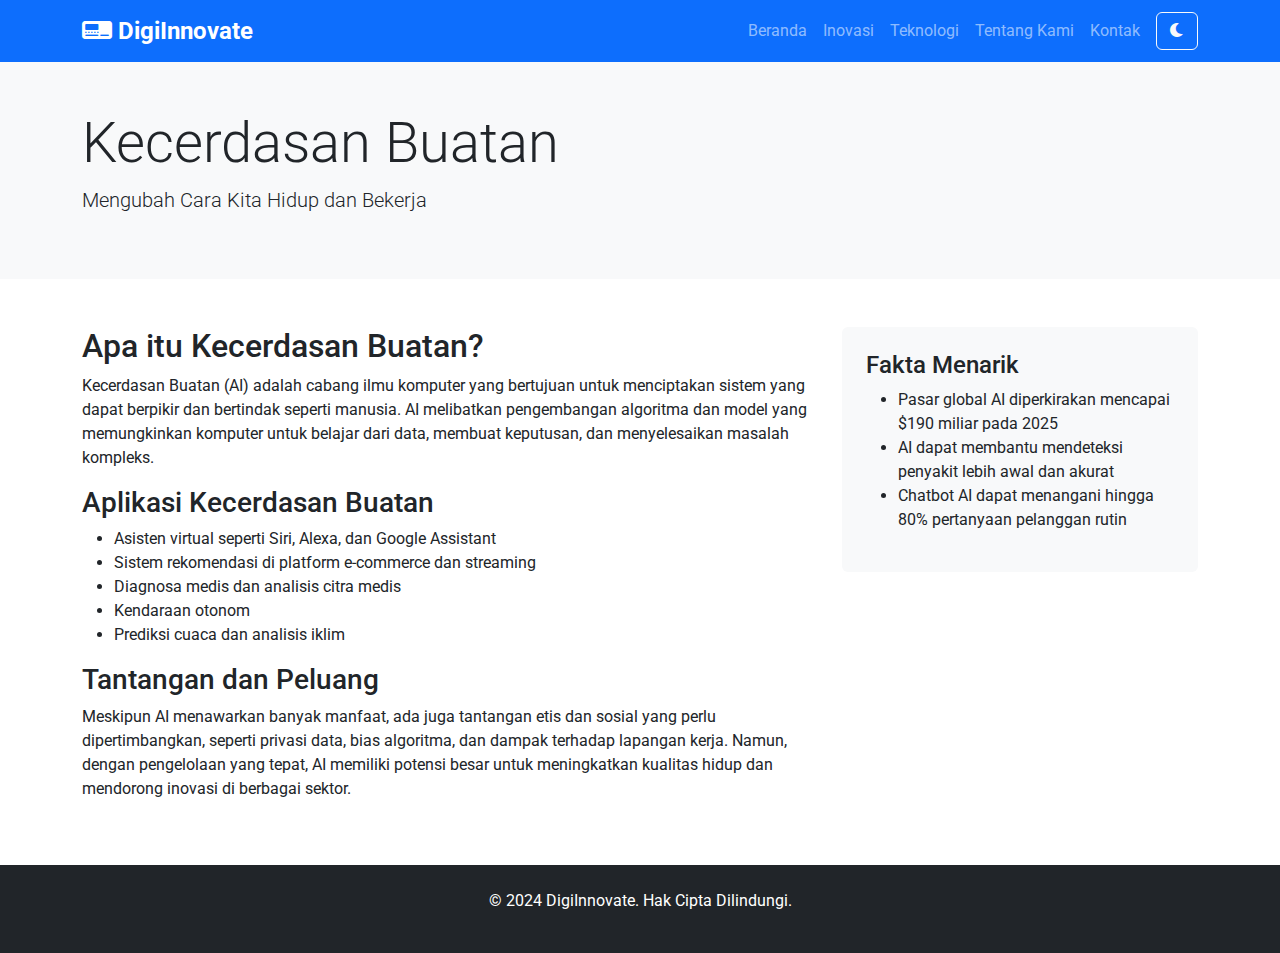
<file: ai.html>
<!DOCTYPE html>
<html lang="id">
<head>
    <meta charset="UTF-8">
    <meta name="viewport" content="width=device-width, initial-scale=1.0">
    <title>Kecerdasan Buatan - Inovasi Digital untuk Masa Depan</title>
    <link href="https://cdn.jsdelivr.net/npm/bootstrap@5.3.0-alpha1/dist/css/bootstrap.min.css" rel="stylesheet">
    <link href="https://cdnjs.cloudflare.com/ajax/libs/font-awesome/6.0.0-beta3/css/all.min.css" rel="stylesheet">
    <link href="styles.css" rel="stylesheet">
</head>
<body class="fade-out">
    <div class="page-transition-overlay"></div>
    <nav class="navbar navbar-expand-lg navbar-dark bg-primary sticky-top">
        <div class="container">
            <a class="navbar-brand" href="index.html"><i class="fas fa-digital-tachograph"></i> DigiInnovate</a>
            <button class="navbar-toggler" type="button" data-bs-toggle="collapse" data-bs-target="#navbarNav">
                <span class="navbar-toggler-icon"></span>
            </button>
            <div class="collapse navbar-collapse" id="navbarNav">
                <ul class="navbar-nav ms-auto">
                    <li class="nav-item"><a class="nav-link" href="index.html">Beranda</a></li>
                    <li class="nav-item"><a class="nav-link" href="index.html#inovasi">Inovasi</a></li>
                    <li class="nav-item"><a class="nav-link" href="index.html#teknologi">Teknologi</a></li>
                    <li class="nav-item"><a class="nav-link" href="index.html#tentang">Tentang Kami</a></li>
                    <li class="nav-item"><a class="nav-link" href="index.html#kontak">Kontak</a></li>
                </ul>
                <div class="ms-2">
                    <button id="darkModeToggle" class="btn btn-outline-light"><i class="fas fa-moon"></i></button>
                </div>
            </div>
        </div>
    </nav>

    <header class="bg-light py-5">
        <div class="container">
            <h1 class="display-4">Kecerdasan Buatan</h1>
            <p class="lead">Mengubah Cara Kita Hidup dan Bekerja</p>
        </div>
    </header>

    <main class="container my-5">
        <div class="row">
            <div class="col-lg-8">
                <article>
                    <h2>Apa itu Kecerdasan Buatan?</h2>
                    <p>Kecerdasan Buatan (AI) adalah cabang ilmu komputer yang bertujuan untuk menciptakan sistem yang dapat berpikir dan bertindak seperti manusia. AI melibatkan pengembangan algoritma dan model yang memungkinkan komputer untuk belajar dari data, membuat keputusan, dan menyelesaikan masalah kompleks.</p>
                    
                    <h3>Aplikasi Kecerdasan Buatan</h3>
                    <ul>
                        <li>Asisten virtual seperti Siri, Alexa, dan Google Assistant</li>
                        <li>Sistem rekomendasi di platform e-commerce dan streaming</li>
                        <li>Diagnosa medis dan analisis citra medis</li>
                        <li>Kendaraan otonom</li>
                        <li>Prediksi cuaca dan analisis iklim</li>
                    </ul>

                    <h3>Tantangan dan Peluang</h3>
                    <p>Meskipun AI menawarkan banyak manfaat, ada juga tantangan etis dan sosial yang perlu dipertimbangkan, seperti privasi data, bias algoritma, dan dampak terhadap lapangan kerja. Namun, dengan pengelolaan yang tepat, AI memiliki potensi besar untuk meningkatkan kualitas hidup dan mendorong inovasi di berbagai sektor.</p>
                </article>
            </div>
            <div class="col-lg-4">
                <aside class="bg-light p-4 rounded">
                    <h4>Fakta Menarik</h4>
                    <ul>
                        <li>Pasar global AI diperkirakan mencapai $190 miliar pada 2025</li>
                        <li>AI dapat membantu mendeteksi penyakit lebih awal dan akurat</li>
                        <li>Chatbot AI dapat menangani hingga 80% pertanyaan pelanggan rutin</li>
                    </ul>
                </aside>
            </div>
        </div>
    </main>

    <footer class="bg-dark text-white py-4">
        <div class="container text-center">
            <p>&copy; 2024 DigiInnovate. Hak Cipta Dilindungi.</p>
        </div>
    </footer>

    <script src="https://cdn.jsdelivr.net/npm/bootstrap@5.3.0-alpha1/dist/js/bootstrap.bundle.min.js"></script>
    <script src="script.js"></script>
    <script src="page-transition.js"></script>
</body>
</html>
</file>
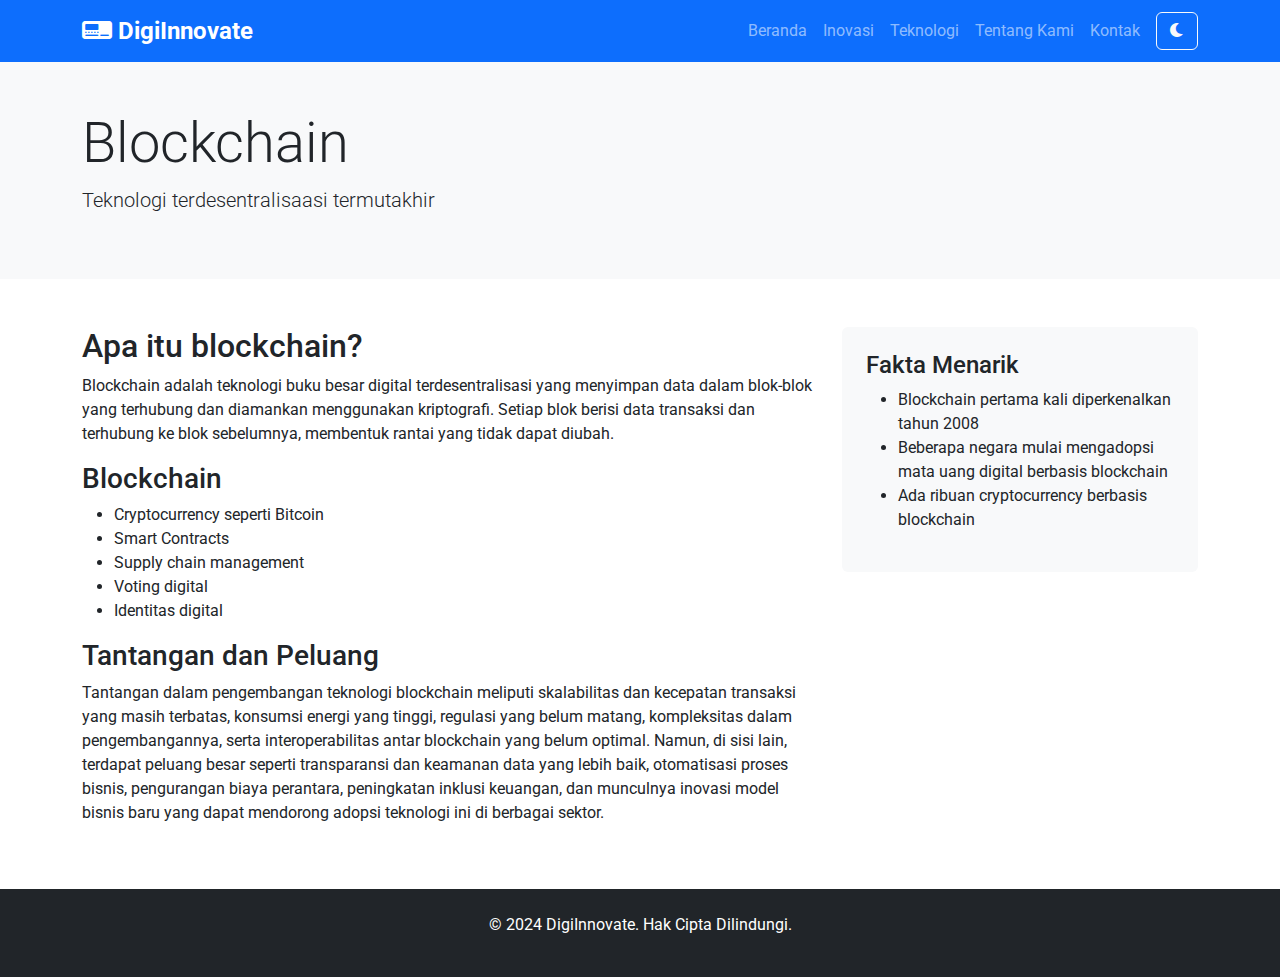
<file: blockchain.html>
<!DOCTYPE html>
<html lang="id">
<head>
    <meta charset="UTF-8">
    <meta name="viewport" content="width=device-width, initial-scale=1.0">
    <title>Blockchain - Inovasi Digital untuk Masa Depan</title>
    <link href="https://cdn.jsdelivr.net/npm/bootstrap@5.3.0-alpha1/dist/css/bootstrap.min.css" rel="stylesheet">
    <link href="https://cdnjs.cloudflare.com/ajax/libs/font-awesome/6.0.0-beta3/css/all.min.css" rel="stylesheet">
    <link href="styles.css" rel="stylesheet">
</head>
<body class="fade-out">
    <div class="page-transition-overlay"></div>
    <nav class="navbar navbar-expand-lg navbar-dark bg-primary sticky-top">
        <div class="container">
            <a class="navbar-brand" href="index.html"><i class="fas fa-digital-tachograph"></i> DigiInnovate</a>
            <button class="navbar-toggler" type="button" data-bs-toggle="collapse" data-bs-target="#navbarNav">
                <span class="navbar-toggler-icon"></span>
            </button>
            <div class="collapse navbar-collapse" id="navbarNav">
                <ul class="navbar-nav ms-auto">
                    <li class="nav-item"><a class="nav-link" href="index.html">Beranda</a></li>
                    <li class="nav-item"><a class="nav-link" href="index.html#inovasi">Inovasi</a></li>
                    <li class="nav-item"><a class="nav-link" href="index.html#teknologi">Teknologi</a></li>
                    <li class="nav-item"><a class="nav-link" href="index.html#tentang">Tentang Kami</a></li>
                    <li class="nav-item"><a class="nav-link" href="index.html#kontak">Kontak</a></li>
                </ul>
                <div class="ms-2">
                    <button id="darkModeToggle" class="btn btn-outline-light"><i class="fas fa-moon"></i></button>
                </div>
            </div>
        </div>
    </nav>

    <header class="bg-light py-5">
        <div class="container">
            <h1 class="display-4">Blockchain</h1>
            <p class="lead">Teknologi terdesentralisaasi termutakhir</p>
        </div>
    </header>

    <main class="container my-5">
        <div class="row">
            <div class="col-lg-8">
                <article>
                    <h2>Apa itu blockchain?</h2>
                    <p>Blockchain adalah teknologi buku besar digital terdesentralisasi yang menyimpan data dalam blok-blok yang terhubung dan diamankan menggunakan kriptografi. Setiap blok berisi data transaksi dan terhubung ke blok sebelumnya, membentuk rantai yang tidak dapat diubah.</p>
                    
                    <h3>Blockchain</h3>
                    <ul>
                        <li>Cryptocurrency seperti Bitcoin</li>
                        <li>Smart Contracts</li>
                        <li>Supply chain management</li>
                        <li>Voting digital</li>
                        <li>Identitas digital</li>
                    </ul>

                    <h3>Tantangan dan Peluang</h3>
                    <p>Tantangan dalam pengembangan teknologi blockchain meliputi skalabilitas dan kecepatan transaksi yang masih terbatas, konsumsi energi yang tinggi, regulasi yang belum matang, kompleksitas dalam pengembangannya, serta interoperabilitas antar blockchain yang belum optimal. Namun, di sisi lain, terdapat peluang besar seperti transparansi dan keamanan data yang lebih baik, otomatisasi proses bisnis, pengurangan biaya perantara, peningkatan inklusi keuangan, dan munculnya inovasi model bisnis baru yang dapat mendorong adopsi teknologi ini di berbagai sektor.</p>
                </article>
            </div>
            <div class="col-lg-4">
                <aside class="bg-light p-4 rounded">
                    <h4>Fakta Menarik</h4>
                    <ul>
                        <li>Blockchain pertama kali diperkenalkan tahun 2008</li>
                        <li>Beberapa negara mulai mengadopsi mata uang digital berbasis blockchain</li>
                        <li>Ada ribuan cryptocurrency berbasis blockchain</li>
                    </ul>
                </aside>
            </div>
        </div>
    </main>

    <footer class="bg-dark text-white py-4">
        <div class="container text-center">
            <p>&copy; 2024 DigiInnovate. Hak Cipta Dilindungi.</p>
        </div>
    </footer>

    <script src="https://cdn.jsdelivr.net/npm/bootstrap@5.3.0-alpha1/dist/js/bootstrap.bundle.min.js"></script>
    <script src="script.js"></script>
    <script src="page-transition.js"></script>
</body>
</html>
</file>
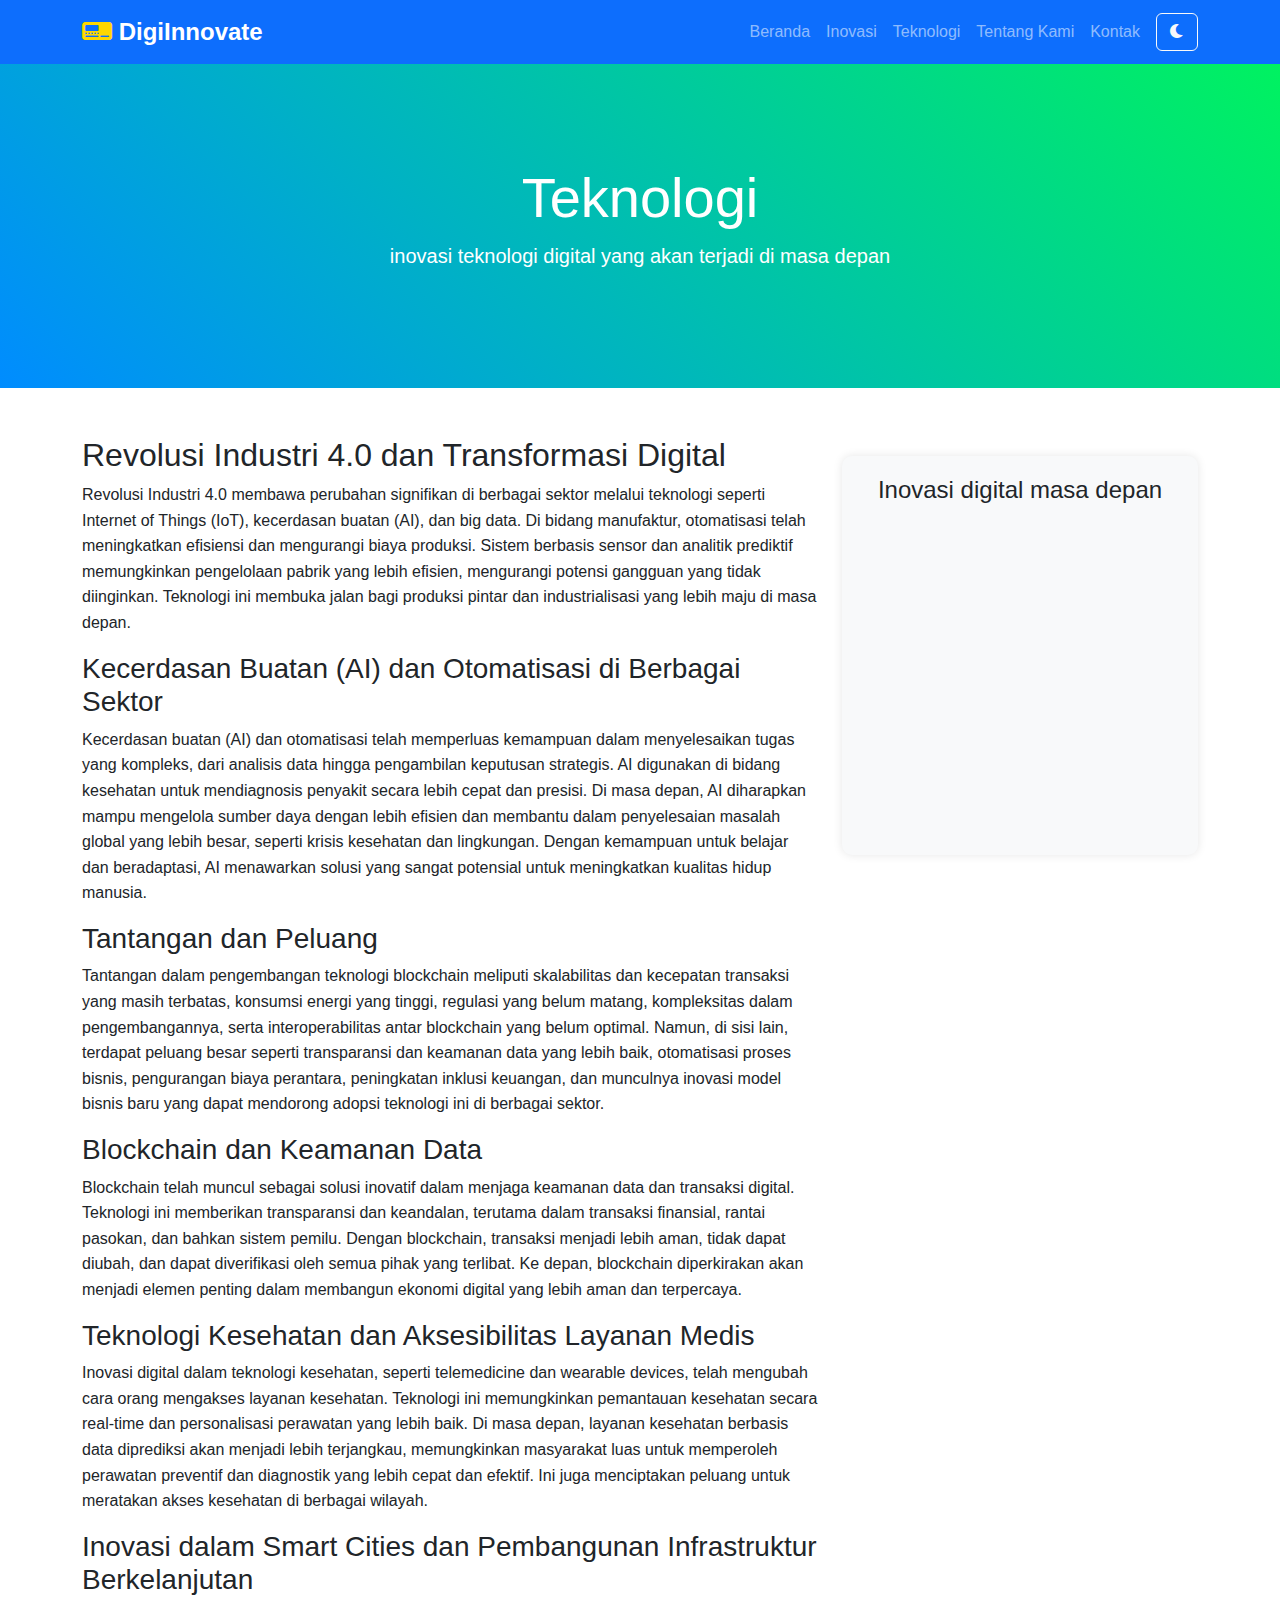
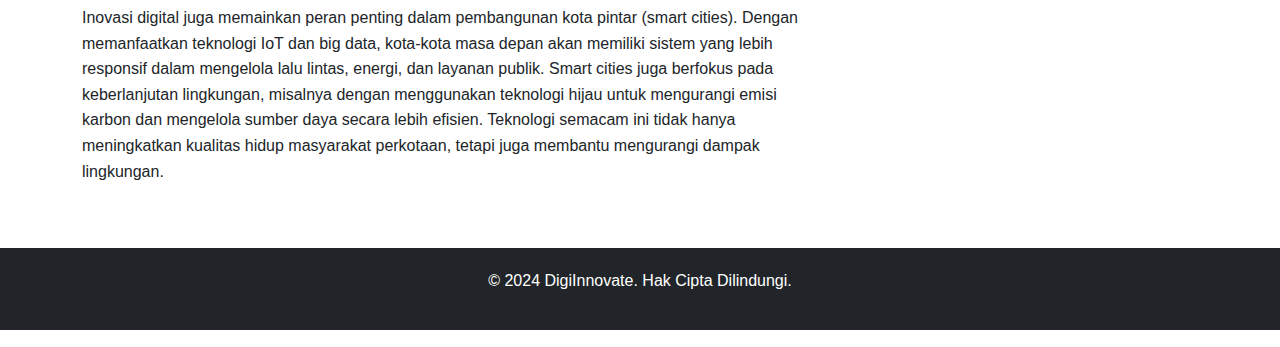
<file: deskripsi.html>
<!DOCTYPE html>
<html lang="id">
<head>
    <meta charset="UTF-8">
    <meta name="viewport" content="width=device-width, initial-scale=1.0">
    <title>Inovasi Digital untuk Masa Depan</title>
    <link href="https://cdn.jsdelivr.net/npm/bootstrap@5.3.0-alpha1/dist/css/bootstrap.min.css" rel="stylesheet">
    <link href="https://cdnjs.cloudflare.com/ajax/libs/font-awesome/6.0.0-beta3/css/all.min.css" rel="stylesheet">
    <link href="styles.css" rel="stylesheet">
    <style>
        body {
            font-family: 'Arial', sans-serif;
            line-height: 1.6;
        }
        header {
            background: linear-gradient(45deg, #008cff, #00f260);
            color: white;
            text-align: center;
            padding: 100px 0;
            position: relative;
        }
        header::after {
            content: '';
            background: url('https://www.svgrepo.com/show/40430/wave.svg') no-repeat center center/cover;
            width: 100%;
            height: 150px;
            position: absolute;
            bottom: -1px;
            left: 0;
        }
        .navbar-brand i {
            color: #ffd700;
        }
        .video-box {
            background: #f8f9fa;
            padding: 20px;
            margin: 20px 0;
            border-radius: 10px;
            box-shadow: 0 0 10px rgba(0, 0, 0, 0.1);
            text-align: center;
        }
        .video-box iframe {
            width: 100%;
            height: 315px;
            border-radius: 10px;
        }
        footer {
            background: #212529;
            color: white;
            padding: 20px 0;
            text-align: center;
            position: relative;
        }
        footer::before {
            content: '';
            background: url('https://www.svgrepo.com/show/40430/wave.svg') no-repeat center center/cover;
            width: 100%;
            height: 100px;
            position: absolute;
            top: -1px;
            left: 0;
            transform: rotate(180deg);
        }
    </style>
</head>
<body class="fade-out">
    <div class="page-transition-overlay"></div>
    <nav class="navbar navbar-expand-lg navbar-dark bg-primary sticky-top">
        <div class="container">
            <a class="navbar-brand" href="index.html"><i class="fas fa-digital-tachograph"></i> DigiInnovate</a>
            <button class="navbar-toggler" type="button" data-bs-toggle="collapse" data-bs-target="#navbarNav">
                <span class="navbar-toggler-icon"></span>
            </button>
            <div class="collapse navbar-collapse" id="navbarNav">
                <ul class="navbar-nav ms-auto">
                    <li class="nav-item"><a class="nav-link" href="index.html">Beranda</a></li>
                    <li class="nav-item"><a class="nav-link" href="index.html#inovasi">Inovasi</a></li>
                    <li class="nav-item"><a class="nav-link" href="index.html#teknologi">Teknologi</a></li>
                    <li class="nav-item"><a class="nav-link" href="index.html#tentang">Tentang Kami</a></li>
                    <li class="nav-item"><a class="nav-link" href="index.html#kontak">Kontak</a></li>
                </ul>
                <div class="ms-2">
                    <button id="darkModeToggle" class="btn btn-outline-light"><i class="fas fa-moon"></i></button>
                </div>
            </div>
        </div>
    </nav>
    <header>
        <div class="container">
            <h1 class="display-4">Teknologi</h1>
            <p class="lead">inovasi teknologi digital yang akan terjadi di masa depan</p>
        </div>
    </header>
    <main class="container my-5">
        <div class="row">
            <div class="col-lg-8">
                <article>
                    <h2>Revolusi Industri 4.0 dan Transformasi Digital</h2>
                    <p>Revolusi Industri 4.0 membawa perubahan signifikan di berbagai sektor melalui teknologi seperti Internet of Things (IoT), kecerdasan buatan (AI), dan big data. Di bidang manufaktur, otomatisasi telah meningkatkan efisiensi dan mengurangi biaya produksi. Sistem berbasis sensor dan analitik prediktif memungkinkan pengelolaan pabrik yang lebih efisien, mengurangi potensi gangguan yang tidak diinginkan. Teknologi ini membuka jalan bagi produksi pintar dan industrialisasi yang lebih maju di masa depan.</p>                   
                <h3>Kecerdasan Buatan (AI) dan Otomatisasi di Berbagai Sektor</h3>
                     <p>Kecerdasan buatan (AI) dan otomatisasi telah memperluas kemampuan dalam menyelesaikan tugas yang kompleks, dari analisis data hingga pengambilan keputusan strategis. AI digunakan di bidang kesehatan untuk mendiagnosis penyakit secara lebih cepat dan presisi. Di masa depan, AI diharapkan mampu mengelola sumber daya dengan lebih efisien dan membantu dalam penyelesaian masalah global yang lebih besar, seperti krisis kesehatan dan lingkungan. Dengan kemampuan untuk belajar dan beradaptasi, AI menawarkan solusi yang sangat potensial untuk meningkatkan kualitas hidup manusia.</p>
                <h3>Tantangan dan Peluang</h3>
                     <p>Tantangan dalam pengembangan teknologi blockchain meliputi skalabilitas dan kecepatan transaksi yang masih terbatas, konsumsi energi yang tinggi, regulasi yang belum matang, kompleksitas dalam pengembangannya, serta interoperabilitas antar blockchain yang belum optimal. Namun, di sisi lain, terdapat peluang besar seperti transparansi dan keamanan data yang lebih baik, otomatisasi proses bisnis, pengurangan biaya perantara, peningkatan inklusi keuangan, dan munculnya inovasi model bisnis baru yang dapat mendorong adopsi teknologi ini di berbagai sektor.</p>
                <h3>Blockchain dan Keamanan Data</h3>
                     <p>Blockchain telah muncul sebagai solusi inovatif dalam menjaga keamanan data dan transaksi digital. Teknologi ini memberikan transparansi dan keandalan, terutama dalam transaksi finansial, rantai pasokan, dan bahkan sistem pemilu. Dengan blockchain, transaksi menjadi lebih aman, tidak dapat diubah, dan dapat diverifikasi oleh semua pihak yang terlibat. Ke depan, blockchain diperkirakan akan menjadi elemen penting dalam membangun ekonomi digital yang lebih aman dan terpercaya.</p>
                <h3>Teknologi Kesehatan dan Aksesibilitas Layanan Medis</h3> 
                    <p>Inovasi digital dalam teknologi kesehatan, seperti telemedicine dan wearable devices, telah mengubah cara orang mengakses layanan kesehatan. Teknologi ini memungkinkan pemantauan kesehatan secara real-time dan personalisasi perawatan yang lebih baik. Di masa depan, layanan kesehatan berbasis data diprediksi akan menjadi lebih terjangkau, memungkinkan masyarakat luas untuk memperoleh perawatan preventif dan diagnostik yang lebih cepat dan efektif. Ini juga menciptakan peluang untuk meratakan akses kesehatan di berbagai wilayah.</p>
                <h3>Inovasi dalam Smart Cities dan Pembangunan Infrastruktur Berkelanjutan</h3>
                    <p>Inovasi digital juga memainkan peran penting dalam pembangunan kota pintar (smart cities). Dengan memanfaatkan teknologi IoT dan big data, kota-kota masa depan akan memiliki sistem yang lebih responsif dalam mengelola lalu lintas, energi, dan layanan publik. Smart cities juga berfokus pada keberlanjutan lingkungan, misalnya dengan menggunakan teknologi hijau untuk mengurangi emisi karbon dan mengelola sumber daya secara lebih efisien. Teknologi semacam ini tidak hanya meningkatkan kualitas hidup masyarakat perkotaan, tetapi juga membantu mengurangi dampak lingkungan.</p>
                </article>
            </div>
            <div class="col-lg-4">
                <aside class="video-box">
                    <h4>Inovasi digital masa depan</h4>
                    <iframe src="https://www.youtube.com/embed/fiuhu924--M?si=mo31RgI2Vt05d_j-" frameborder="0" allowfullscreen></iframe>
                </aside>
            </div>
        </div>
    </main>
    <footer>
        <div class="container text-center">
            <p>&copy; 2024 DigiInnovate. Hak Cipta Dilindungi.</p>
        </div>
    </footer>
    <script src="https://cdn.jsdelivr.net/npm/bootstrap@5.3.0-alpha1/dist/js/bootstrap.bundle.min.js"></script>
    <script src="script.js"></script>
    <script>
        const toggleButton = document.getElementById('darkModeToggle');
        toggleButton.addEventListener('click', () => {
            document.body.classList.toggle('dark-mode');
        });
    </script>
    <script src="page-transition.js"></script>
</body>
</html>
</file>
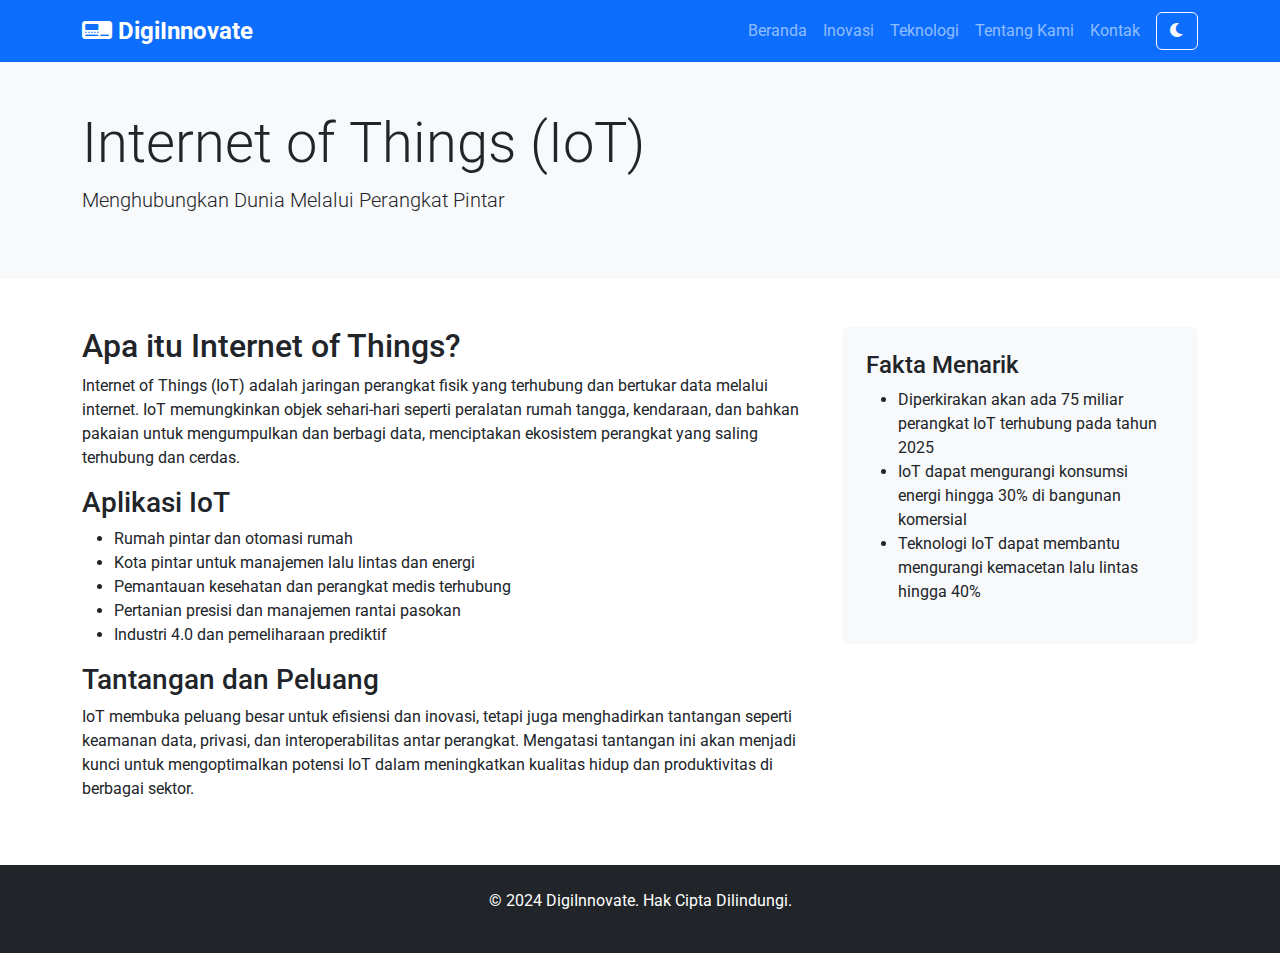
<file: iot.html>
<!DOCTYPE html>
<html lang="id">
<head>
    <meta charset="UTF-8">
    <meta name="viewport" content="width=device-width, initial-scale=1.0">
    <title>Internet of Things - Inovasi Digital untuk Masa Depan</title>
    <link href="https://cdn.jsdelivr.net/npm/bootstrap@5.3.0-alpha1/dist/css/bootstrap.min.css" rel="stylesheet">
    <link href="https://cdnjs.cloudflare.com/ajax/libs/font-awesome/6.0.0-beta3/css/all.min.css" rel="stylesheet">
    <link href="styles.css" rel="stylesheet">
</head>
<body class="fade-out">
    <div class="page-transition-overlay"></div>
    <nav class="navbar navbar-expand-lg navbar-dark bg-primary sticky-top">
        <div class="container">
            <a class="navbar-brand" href="index.html"><i class="fas fa-digital-tachograph"></i> DigiInnovate</a>
            <button class="navbar-toggler" type="button" data-bs-toggle="collapse" data-bs-target="#navbarNav">
                <span class="navbar-toggler-icon"></span>
            </button>
            <div class="collapse navbar-collapse" id="navbarNav">
                <ul class="navbar-nav ms-auto">
                    <li class="nav-item"><a class="nav-link" href="index.html">Beranda</a></li>
                    <li class="nav-item"><a class="nav-link" href="index.html#inovasi">Inovasi</a></li>
                    <li class="nav-item"><a class="nav-link" href="index.html#teknologi">Teknologi</a></li>
                    <li class="nav-item"><a class="nav-link" href="index.html#tentang">Tentang Kami</a></li>
                    <li class="nav-item"><a class="nav-link" href="index.html#kontak">Kontak</a></li>
                </ul>
                <div class="ms-2">
                    <button id="darkModeToggle" class="btn btn-outline-light"><i class="fas fa-moon"></i></button>
                </div>
            </div>
        </div>
    </nav>

    <header class="bg-light py-5">
        <div class="container">
            <h1 class="display-4">Internet of Things (IoT)</h1>
            <p class="lead">Menghubungkan Dunia Melalui Perangkat Pintar</p>
        </div>
    </header>

    <main class="container my-5">
        <div class="row">
            <div class="col-lg-8">
                <article>
                    <h2>Apa itu Internet of Things?</h2>
                    <p>Internet of Things (IoT) adalah jaringan perangkat fisik yang terhubung dan bertukar data melalui internet. IoT memungkinkan objek sehari-hari seperti peralatan rumah tangga, kendaraan, dan bahkan pakaian untuk mengumpulkan dan berbagi data, menciptakan ekosistem perangkat yang saling terhubung dan cerdas.</p>
                    
                    <h3>Aplikasi IoT</h3>
                    <ul>
                        <li>Rumah pintar dan otomasi rumah</li>
                        <li>Kota pintar untuk manajemen lalu lintas dan energi</li>
                        <li>Pemantauan kesehatan dan perangkat medis terhubung</li>
                        <li>Pertanian presisi dan manajemen rantai pasokan</li>
                        <li>Industri 4.0 dan pemeliharaan prediktif</li>
                    </ul>

                    <h3>Tantangan dan Peluang</h3>
                    <p>IoT membuka peluang besar untuk efisiensi dan inovasi, tetapi juga menghadirkan tantangan seperti keamanan data, privasi, dan interoperabilitas antar perangkat. Mengatasi tantangan ini akan menjadi kunci untuk mengoptimalkan potensi IoT dalam meningkatkan kualitas hidup dan produktivitas di berbagai sektor.</p>
                </article>
            </div>
            <div class="col-lg-4">
                <aside class="bg-light p-4 rounded">
                    <h4>Fakta Menarik</h4>
                    <ul>
                        <li>Diperkirakan akan ada 75 miliar perangkat IoT terhubung pada tahun 2025</li>
                        <li>IoT dapat mengurangi konsumsi energi hingga 30% di bangunan komersial</li>
                        <li>Teknologi IoT dapat membantu mengurangi kemacetan lalu lintas hingga 40%</li>
                    </ul>
                </aside>
            </div>
        </div>
    </main>

    <footer class="bg-dark text-white py-4">
        <div class="container text-center">
            <p>&copy; 2024 DigiInnovate. Hak Cipta Dilindungi.</p>
        </div>
    </footer>

    <script src="https://cdn.jsdelivr.net/npm/bootstrap@5.3.0-alpha1/dist/js/bootstrap.bundle.min.js"></script>
    <script src="script.js"></script>
    <script src="page-transition.js"></script>
</body>
</html>
</file>
<file: styles.css>
@import url('https://fonts.googleapis.com/css2?family=Roboto:wght@300;400;700&display=swap');

:root {
    --primary-color: #007bff;
    --secondary-color: #6c757d;
    --success-color: #28a745;
    --info-color: #17a2b8;
    --warning-color: #ffc107;
    --danger-color: #dc3545;
    --light-color: #f8f9fa;
    --dark-color: #343a40;
}

body {
    font-family: 'Roboto', sans-serif;
    transition: background-color 0.3s, color 0.3s;
}

.navbar {
    transition: background-color 0.3s;
}

.navbar-brand {
    font-weight: 700;
    font-size: 1.5rem;
}

#bgVideo {
    position: absolute;
    top: 0;
    left: 0;
    width: 100%;
    height: 100%;
    object-fit: cover;
    z-index: -1;
}

header {
    position: relative;
    overflow: hidden;
    background-color: rgba(0, 0, 0, 0.6);
}

.card {
    transition: transform 0.3s, box-shadow 0.3s;
}

.card:hover {
    transform: translateY(-5px);
    box-shadow: 0 4px 15px rgba(0, 0, 0, 0.1);
}

.social-icons a {
    font-size: 1.5rem;
    transition: color 0.3s;
}

.social-icons a:hover {
    color: var(--primary-color) !important;
}

/* Dark mode styles */
body.dark-mode {
    background-color: #1a1a1a;
    color: #ffffff;
}

.dark-mode .navbar {
    background-color: #2c2c2c !important;
}

.dark-mode .bg-light {
    background-color: #2c2c2c !important;
}

.dark-mode .card {
    background-color: #333333;
    color: #ffffff;
}

/* Animations */
@keyframes fadeInUp {
    from {
        opacity: 0;
        transform: translate3d(0, 40px, 0);
    }
    to {
        opacity: 1;
        transform: translate3d(0, 0, 0);
    }
}

.animate__fadeInUp {
    animation: fadeInUp 1s ease-out;
}

/* Responsive adjustments */
@media (max-width: 768px) {
    h1 {
        font-size: 2.5rem;
    }
    
    .lead {
        font-size: 1rem;
    }
}

header {
    position: relative;
    overflow: hidden;
    background-attachment: fixed;
    background-position: center;
    background-repeat: no-repeat;
    background-size: cover;
}

.parallax-content {
    position: relative;
    z-index: 1;
}

.hover-card {
    transition: transform 0.3s ease-in-out, box-shadow 0.3s ease-in-out;
}

.hover-card:hover {
    transform: translateY(-10px);
    box-shadow: 0 10px 20px rgba(0,0,0,0.1);
}

.card i {
    transition: transform 0.3s ease-in-out;
}

.card:hover i {
    transform: scale(1.2);
}

.card-body {
    padding: 2rem;
}

.text-primary {
    color: #007bff !important;
}

@media (max-width: 768px) {
    .card-body {
        padding: 1.5rem;
    }
}

/* Tambahkan ini ke file styles.css Anda */
#preloader {
    position: fixed;
    top: 0;
    left: 0;
    width: 100%;
    height: 100%;
    background-color: #ffffff;
    z-index: 9999;
    display: flex;
    justify-content: center;
    align-items: center;
}

.loader {
    display: inline-block;
    position: relative;
    width: 80px;
    height: 80px;
}

.loader .inner {
    position: absolute;
    border: 4px solid #007bff;
    opacity: 1;
    border-radius: 50%;
    animation: loader 1s cubic-bezier(0, 0.2, 0.8, 1) infinite;
}

.loader .inner.one {
    animation-delay: -0.5s;
}

.loader .inner.two {
    animation-delay: -0.3s;
}

.loader .inner.three {
    animation-delay: -0.1s;
}

@keyframes loader {
    0% {
        top: 36px;
        left: 36px;
        width: 0;
        height: 0;
        opacity: 1;
    }
    100% {
        top: 0px;
        left: 0px;
        width: 72px;
        height: 72px;
        opacity: 0;
    }
}

.preloader-hidden {
    opacity: 0;
    visibility: hidden;
    transition: all 0.5s ease-out;
}

body {
    opacity: 1;
    transition: opacity 0.5s ease-in-out;
}

body.fade-out {
    opacity: 0;
}

.page-transition-overlay {
    position: fixed;
    top: 0;
    left: 0;
    width: 100%;
    height: 100%;
    background-color: #ffffff;
    z-index: 9999;
    opacity: 0;
    pointer-events: none;
    transition: opacity 0.5s ease-in-out;
}

.page-transition-overlay.active {
    opacity: 1;
    pointer-events: all;
}
</file>
